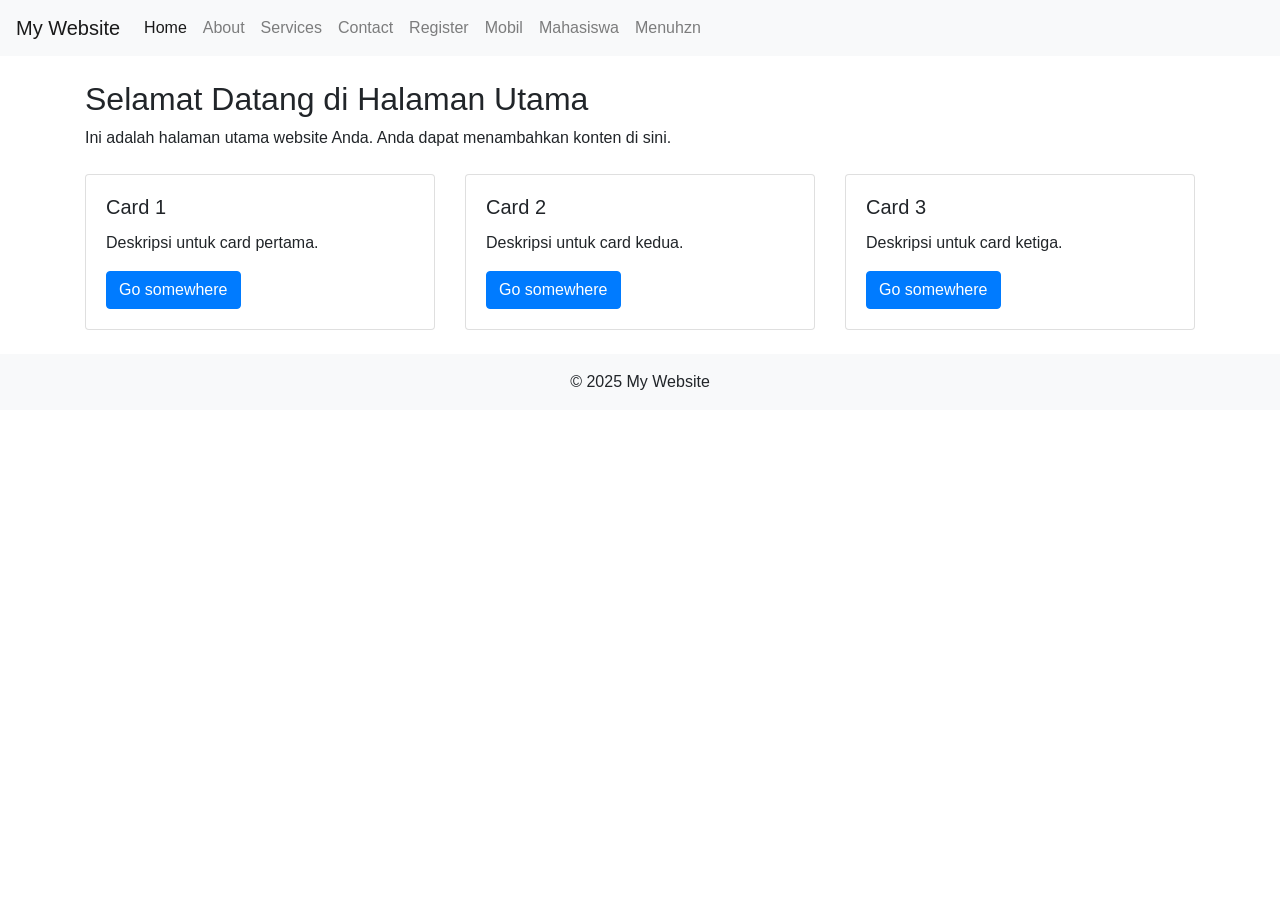
<file: index.html>
<!DOCTYPE html>
<html lang="en">
<head>
    <meta charset="UTF-8">
    <meta name="viewport" content="width=device-width, initial-scale=1.0">
    <title>Halaman Menu Utama</title>
    <link rel="stylesheet" href="css/css/bootstrap.min.css">
</head>
<body>

<nav class="navbar navbar-expand-lg navbar-light bg-light">
    <a class="navbar-brand" href="#">My Website</a>
    <button class="navbar-toggler" type="button" data-bs-toggle="collapse" data-bs-target="#navbarNav" aria-controls="navbarNav" aria-expanded="false" aria-label="Toggle navigation">
        <span class="navbar-toggler-icon"></span>
    </button>
    <div class="collapse navbar-collapse" id="navbarNav">
        <ul class="navbar-nav">
            <li class="nav-item active">
                <a class="nav-link" href="#">Home <span class="sr-only">(current)</span></a>
            </li>
            <li class="nav-item">
                <a class="nav-link" href="#">About</a>
            </li>
            <li class="nav-item">
                <a class="nav-link" href="#">Services</a>
            </li>
            <li class="nav-item">
                <a class="nav-link" href="#">Contact</a>
            </li>
            <li class="nav-item">
                <a class="nav-link" href="register.html">Register</a>
            </li>  
            <li class="nav-item">
                <a class="nav-link" href="data_mobil.html">Mobil</a>
            </li>  
            <li class="nav-item">
                <a class="nav-link" href="input_data_mahasiswa.html">Mahasiswa</a>
            </li> 
            <li class="nav-item">
                <a class="nav-link" href="menuhzn.html">Menuhzn</a>
            </li> 
        </ul>
    </div>
</nav>

<div class="container mt-4">
    <h2>Selamat Datang di Halaman Utama</h2>
    <p>Ini adalah halaman utama website Anda. Anda dapat menambahkan konten di sini.</p>

    <div class="row mt-4">
        <div class="col-md-4">
            <div class="card">
                <div class="card-body">
                    <h5 class="card-title">Card 1</h5>
                    <p class="card-text">Deskripsi untuk card pertama.</p>
                    <a href="#" class="btn btn-primary">Go somewhere</a>
                </div>
            </div>
        </div>
        <div class="col-md-4">
            <div class="card">
                <div class="card-body">
                    <h5 class="card-title">Card 2</h5>
                    <p class="card-text">Deskripsi untuk card kedua.</p>
                    <a href="#" class="btn btn-primary">Go somewhere</a>
                </div>
            </div>
        </div>
        <div class="col-md-4">
            <div class="card">
                <div class="card-body">
                    <h5 class="card-title">Card 3</h5>
                    <p class="card-text">Deskripsi untuk card ketiga.</p>
                    <a href="#" class="btn btn-primary">Go somewhere</a>
                </div>
            </div>
        </div>
    </div>
</div>

<footer class="bg-light text-center text-lg-start mt-4">
    <div class="text-center p-3">
        © 2025 My Website
    </div>
</footer>

<script src="https://cdn.jsdelivr.net/npm/bootstrap@5.3.0/dist/js/bootstrap.bundle.min.js"></script>
</html>
</file>
